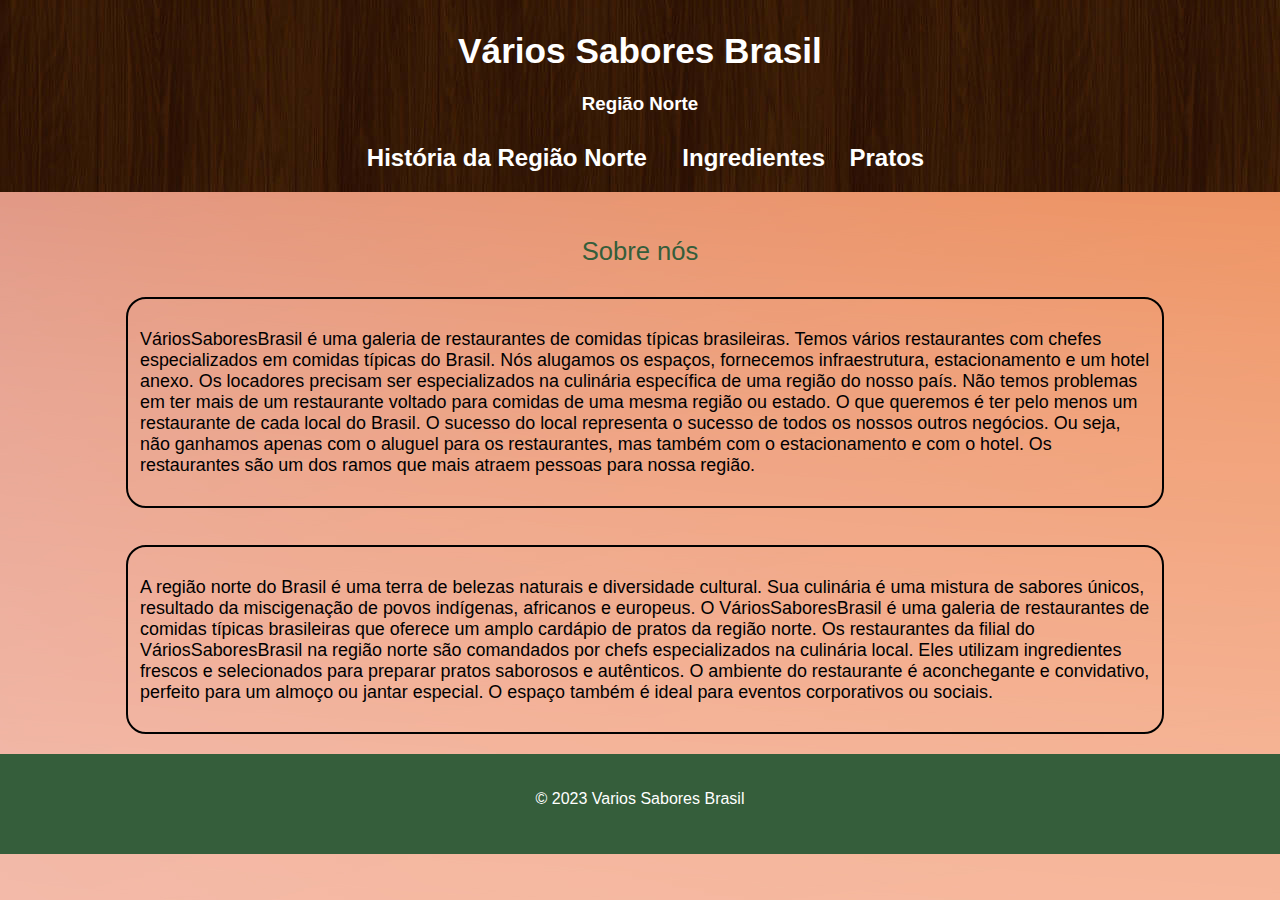
<file: original/index.html>
<!DOCTYPE html>
<html lang="pt-br">
<head>
    <meta charset="UTF-8">
    <meta name="viewport" content="width=device-width, initial-scale=1.0">
    <title>VariosSaboresBrasil</title>
    <link rel="stylesheet" href="styles.css">
</head>
<body>

    <header class="menu">
        <h1>
            <a href="index.html" class="menu">
        Vários Sabores Brasil
            </a>
        </h1>
        <h3><a>
            Região Norte
        </a></h3>
        <nav class="menu">
            <ul>
                <li><a class="hist-topic-menu" href="history.html">História da Região Norte </a></li>
                <li><a href="ingredientes.html">Ingredientes</a></li>
                <li><a href="pratos.html">Pratos</a></li>
            </ul>
        </nav>
    </header>

    <div class="titulo">
        <p>Sobre nós</p>
    </div>

    <div class="pagina-inicial1">
        <div class="texto-conheca-negocio">
            <p>VáriosSaboresBrasil é uma galeria de restaurantes de comidas típicas brasileiras. Temos
                vários restaurantes com chefes especializados em comidas típicas do Brasil. Nós alugamos os
                espaços, fornecemos infraestrutura, estacionamento e um hotel anexo. Os locadores precisam ser
                especializados na culinária específica de uma região do nosso país. Não temos problemas em ter
                mais de um restaurante voltado para comidas de uma mesma região ou estado. O que queremos é
                ter pelo menos um restaurante de cada local do Brasil. O sucesso do local representa o sucesso de
                todos os nossos outros negócios. Ou seja, não ganhamos apenas com o aluguel para os
                restaurantes, mas também com o estacionamento e com o hotel. Os restaurantes são um dos ramos
                que mais atraem pessoas para nossa região.</p>
        </div>
    </div>

    <div class="pagina-inicial2">
        <div class="texto-regiao-norte">
            <p>A região norte do Brasil é uma terra de belezas naturais e diversidade cultural. Sua culinária é uma mistura de sabores únicos, resultado da miscigenação de povos indígenas, africanos e europeus.
            
                O VáriosSaboresBrasil é uma galeria de restaurantes de comidas típicas brasileiras que oferece um amplo cardápio de pratos da região norte.
                Os restaurantes da filial do VáriosSaboresBrasil na região norte são comandados por chefs especializados na culinária local. Eles utilizam ingredientes frescos e selecionados para preparar pratos saborosos e autênticos.
            
                O ambiente do restaurante é aconchegante e convidativo, perfeito para um almoço ou jantar especial. O espaço também é ideal para eventos corporativos ou sociais.
            </p>
        </div>
    </div>

    <footer class="footer">
        <div class="footer-container">
          <div class="footer-copyright">
            <p>&copy; 2023 Varios Sabores Brasil</p>
          </div>
        </div>
      </footer>

</body>
</html>
</file>
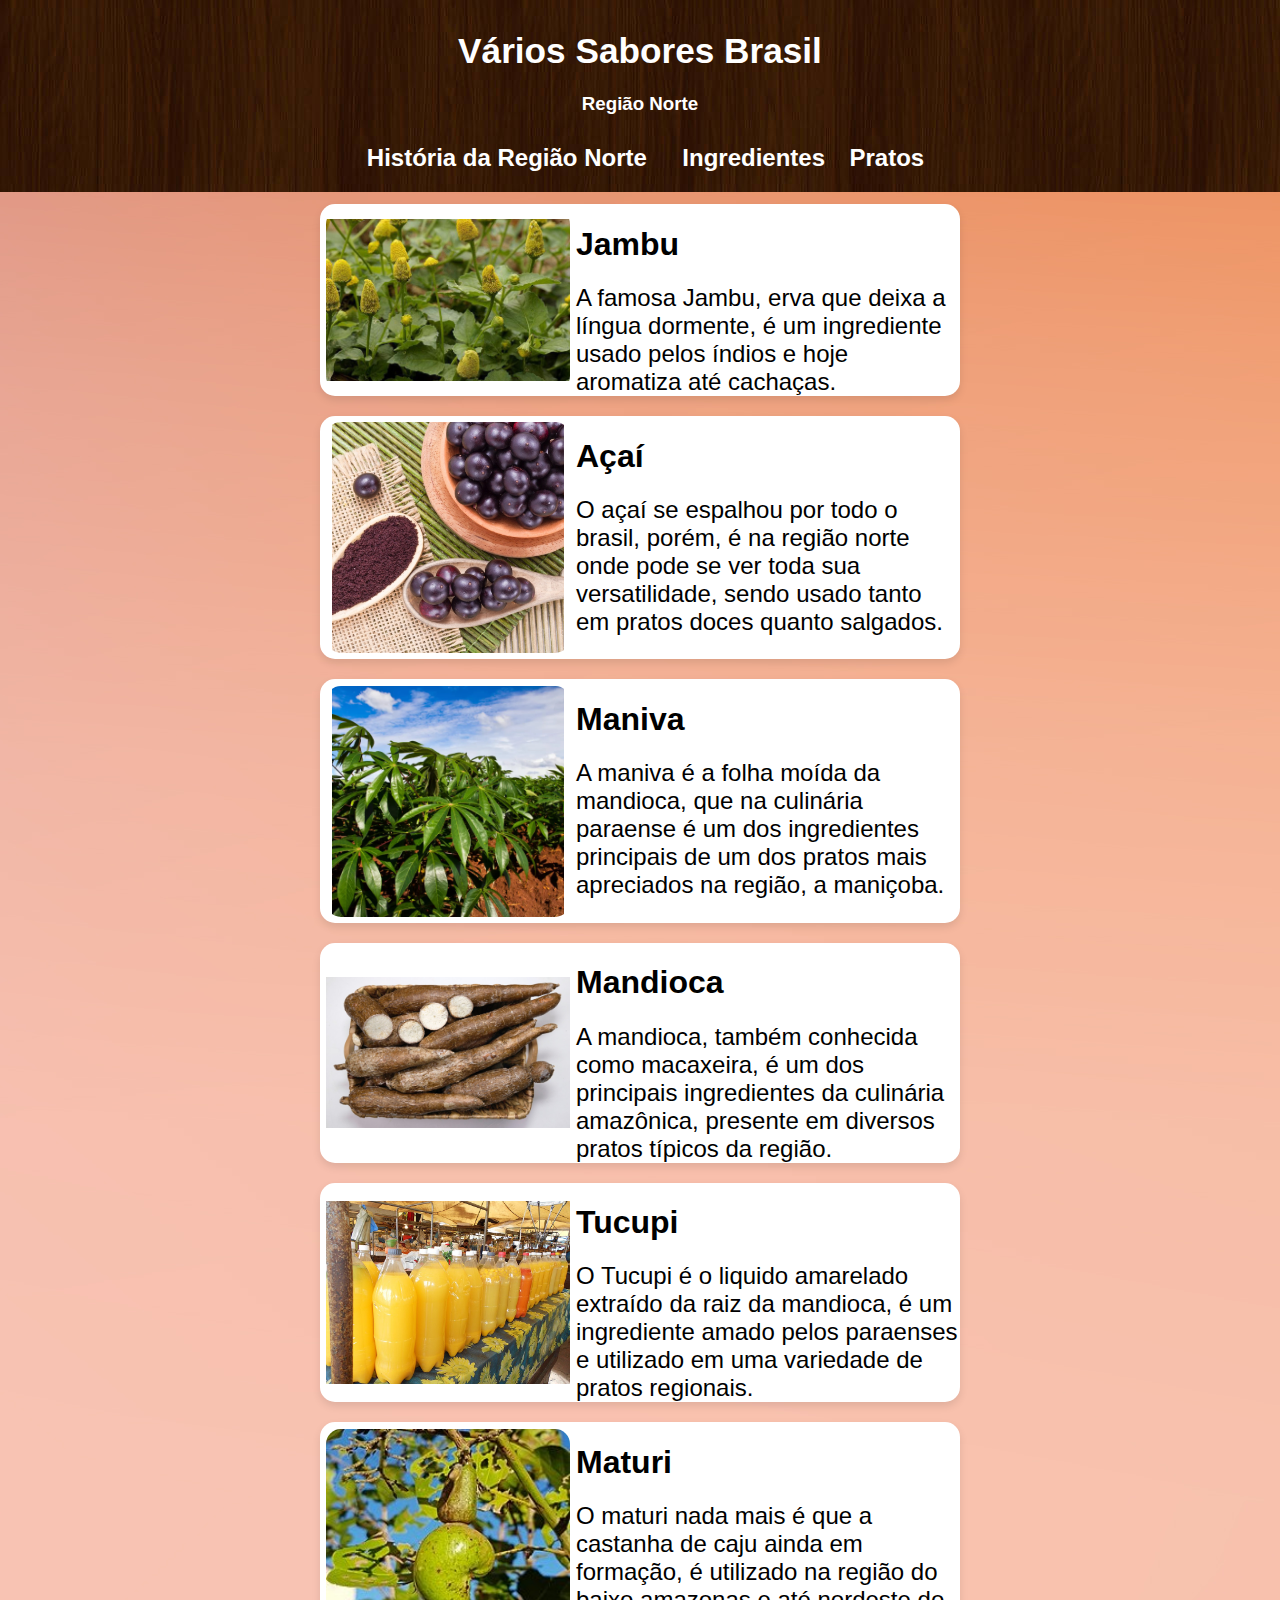
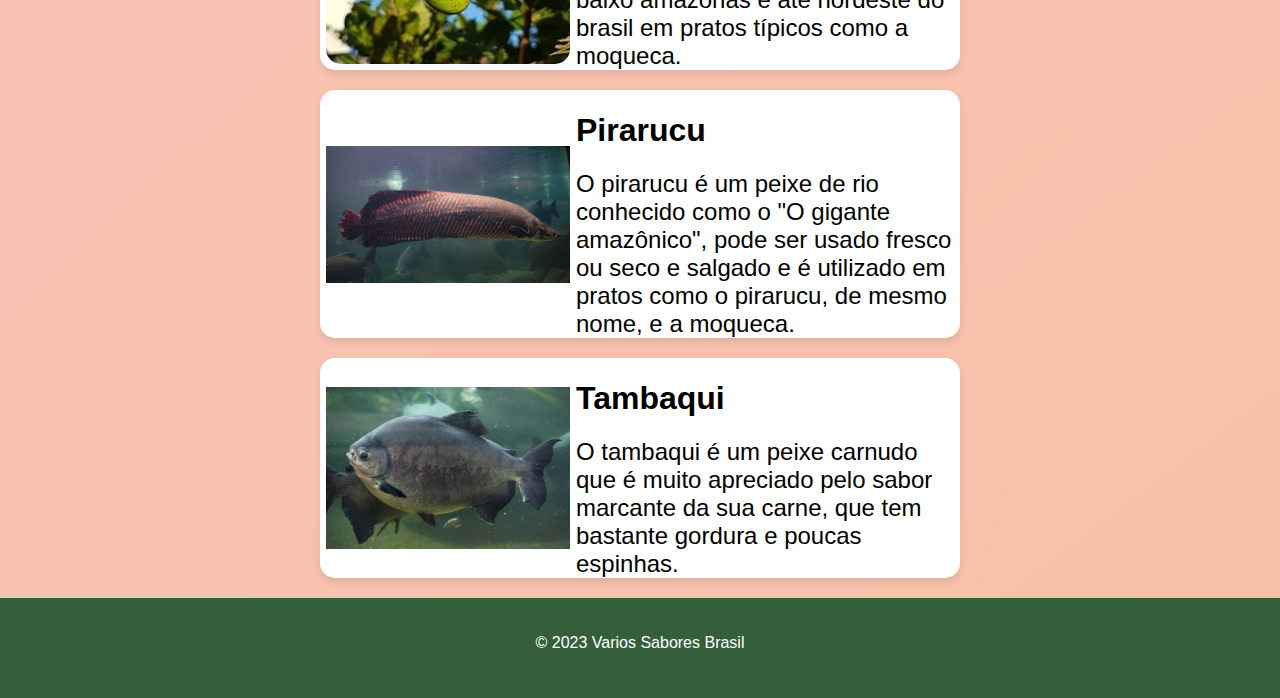
<file: original/ingredientes.html>
<!DOCTYPE html>
<html>
    <head>
        <link rel="stylesheet" href="styles.css">
    </head>
    <body>
        <header class="menu">
            <h1>
            <a href="index.html">
            Vários Sabores Brasil 
            </a>    
            </h1>
            <h3><a>
                Região Norte
            </a></h3>
            <nav class="menu">
                <ul>
                    <li><a class="hist-topic-menu" href="history.html">História da Região Norte </a></li>
                    <li><a href="ingredientes.html">Ingredientes</a></li>
                    <li><a href="pratos.html">Pratos</a></li>
                </ul>
            </nav>
        </header>        
        <div class="ingredientes-card">
            <img src="images/jambu.jpg" alt="jambu">
            <div>
                <h1>Jambu</h1>
                <a>A famosa Jambu, erva que deixa a língua dormente, é um ingrediente usado pelos índios e hoje aromatiza até cachaças.</a>
            </div>
        </div>

        <div class="ingredientes-card">
            <img src="images/acai.jpg" alt="açai">
            <div>
                <h1>Açaí</h1>            
                <a> O açaí se espalhou por todo o brasil, porém, é na região norte onde pode se ver toda sua versatilidade, sendo usado tanto em pratos doces quanto salgados.</a>
            </div>
        </div>

        <div class="ingredientes-card">
            <img src="images/maniva.jpg" alt="maniva">
            <div>
                <h1>Maniva</h1>
                <a> A maniva é a folha moída da mandioca, que na culinária paraense é um dos ingredientes principais de um dos pratos mais apreciados na região, a maniçoba.</a>
            </div>
        </div>
        <div class="ingredientes-card">
            <img src="images/mandioca.jpg" alt="mandioca">
            <div>
                <h1>Mandioca</h1>
                <a>A mandioca, também conhecida como macaxeira, é um dos principais ingredientes da culinária amazônica, presente em diversos pratos típicos da região.</a>
            </div>
        </div>
        <div class="ingredientes-card">
            <img src="images/TUCUPI.jpg" alt="tucupi">
            <div>
                <h1>Tucupi</h1>
                <a> O Tucupi é o liquido amarelado extraído da raiz da mandioca, é um ingrediente amado pelos paraenses e utilizado em uma variedade de pratos regionais.</a>
            </div>
        </div>

        <div class="ingredientes-card">
            <img src="images/Maturi.jpg" alt="Maturi">
            <div>
                <h1>Maturi</h1>
                <a> O maturi nada mais é que a castanha de caju ainda em formação, é utilizado na região do baixo amazonas e até nordeste do brasil em pratos típicos como a moqueca.</a>
            </div>
        </div>

        <div class="ingredientes-card">
            <img src="images/pirarucupeixeu.jpg" alt="pirarucupeixe">
                <div>
                    <h1>Pirarucu</h1>
                    <a> O pirarucu é um peixe de rio conhecido como o "O gigante amazônico", pode ser usado fresco ou seco e salgado e é utilizado em pratos como o pirarucu, de mesmo nome, e a moqueca.</a>
                </div>
        </div>  
        <div class="ingredientes-card">
            <img src="images/tambaqu.jpg" alt="tambaqui">
            <div>
                <h1>Tambaqui</h1>
                <a>O tambaqui é um peixe carnudo que é muito apreciado pelo sabor marcante da sua carne, que tem bastante gordura e poucas espinhas.</a>
            </div>
        </div>
        <footer class="footer">
            <div class="footer-container">
              <div class="footer-copyright">
                <p>&copy; 2023 Varios Sabores Brasil</p>
              </div>
            </div>
        </footer>

    </body>
</html>
</file>
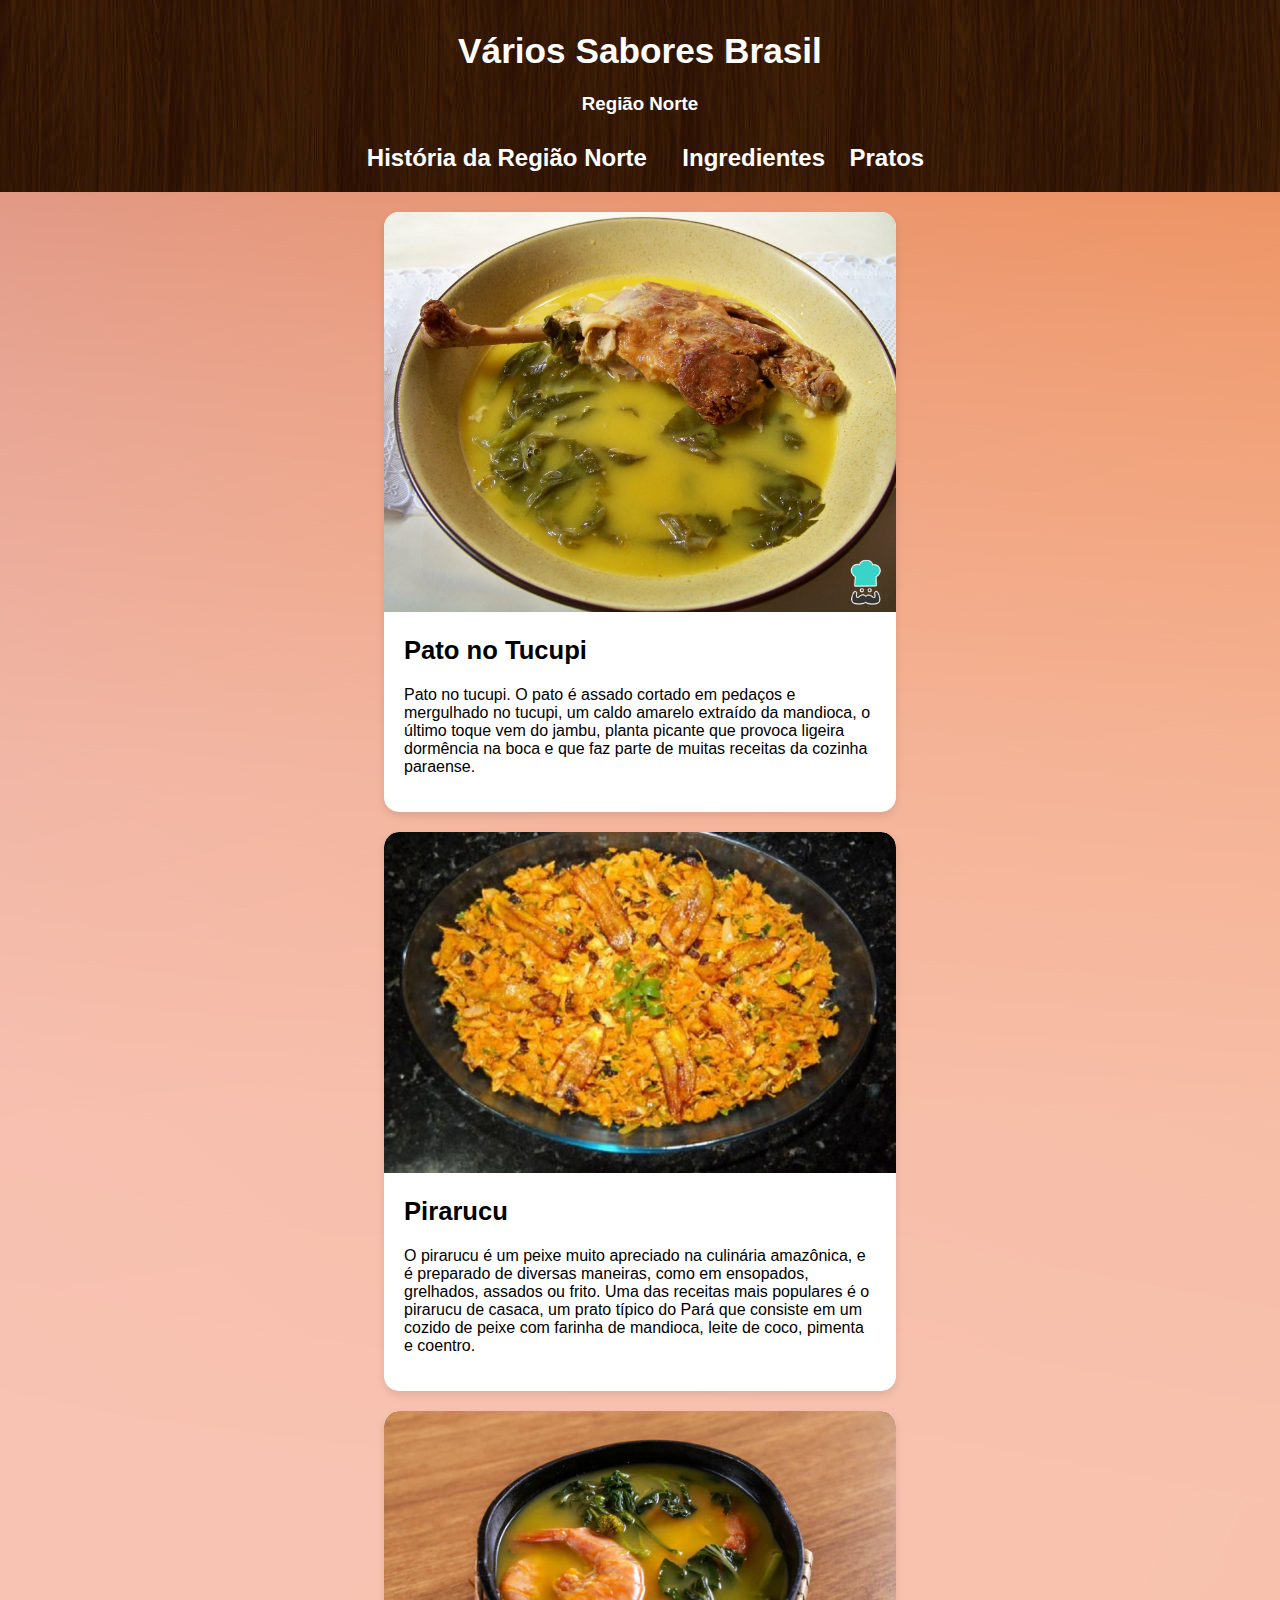
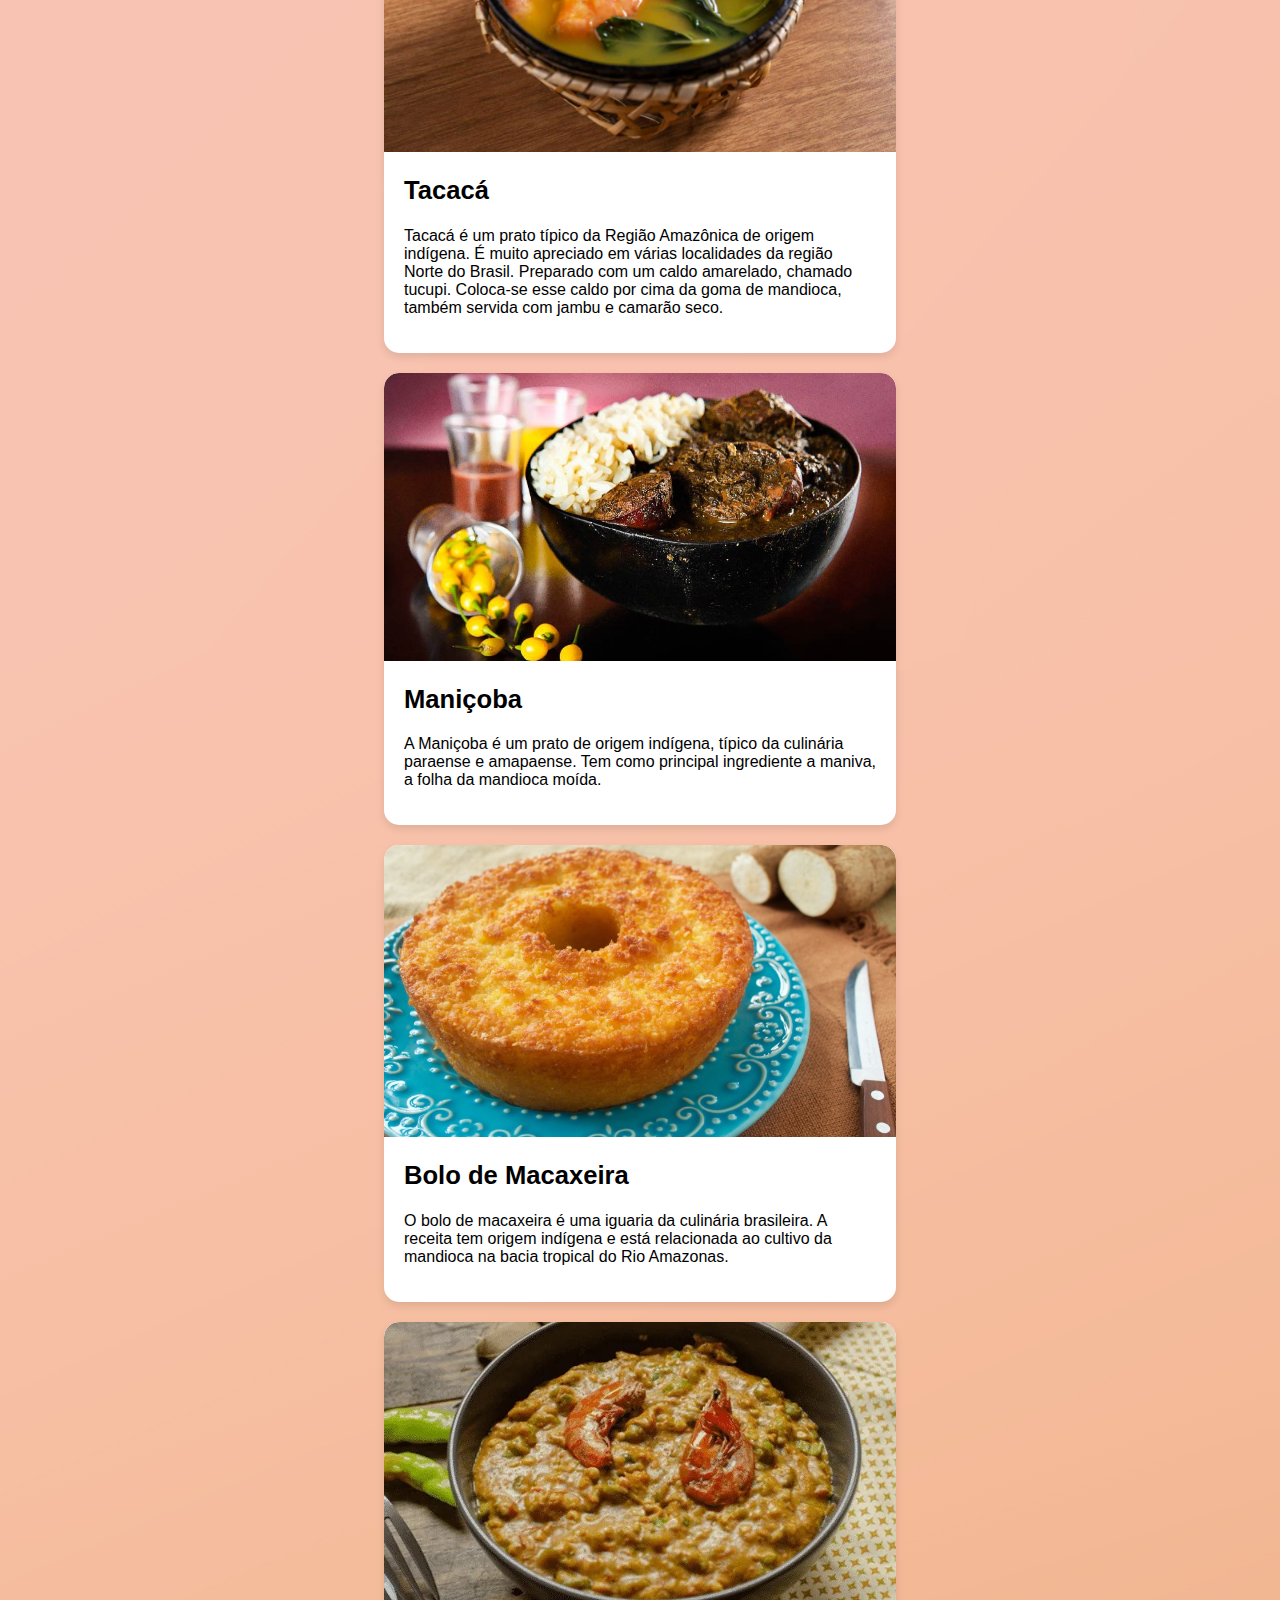
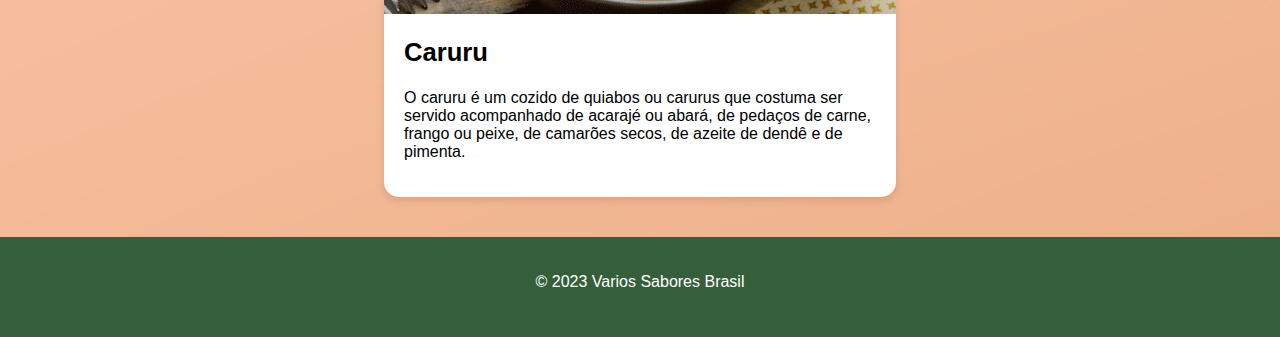
<file: original/pratos.html>
<!DOCTYPE html>
<html>
    <head>
        <link rel="stylesheet" href="styles.css">
    </head>
    <body>
        <header class="menu">
            <h1>
            <a href="index.html">
            Vários Sabores Brasil 
            </a>    
            </h1>
            <h3><a>
                Região Norte
            </a></h3>
            <nav class="menu">
                <ul>
                    <li><a class="hist-topic-menu" href="history.html">História da Região Norte </a></li>
                    <li><a href="ingredientes.html">Ingredientes</a></li>
                    <li><a href="pratos.html">Pratos</a></li>
                </ul>
            </nav>
        </header>   
        <div class="container">
            <div class="card">
                <img src="images/pato_tucupi.jpg" alt="Pato no Tucupi">
                <div class="card-content">
                    <h2>Pato no Tucupi</h2>
                    <p>Pato no tucupi. O pato é assado cortado em pedaços e mergulhado no tucupi, um caldo amarelo extraído da mandioca, o último toque vem do jambu, planta picante que provoca ligeira dormência na boca e que faz parte de muitas receitas da cozinha paraense.</p>
                </div>
            </div>
        
            <div class="card">
                <img src="images/pirarucu.jpg" alt="Pirarucu">
                <div class="card-content">
                    <h2>Pirarucu</h2>
                    <p>O pirarucu é um peixe muito apreciado na culinária amazônica, e é preparado de diversas maneiras, como em ensopados, grelhados, assados ou frito. Uma das receitas mais populares é o pirarucu de casaca, um prato típico do Pará que consiste em um cozido de peixe com farinha de mandioca, leite de coco, pimenta e coentro.</p>
                </div>
            </div>
        
            <div class="card">
                <img src="images/tacaca.jpg" alt="Tacacá">
                <div class="card-content">
                    <h2>Tacacá</h2>
                    <p>Tacacá é um prato típico da Região Amazônica de origem indígena. É muito apreciado em várias localidades da região Norte do Brasil. Preparado com um caldo amarelado, chamado tucupi. Coloca-se esse caldo por cima da goma de mandioca, também servida com jambu e camarão seco.</p>
                </div>
            </div>
            <div class="card">
                <img src="images/Manicoba-Paraense.jpg" alt="maniçoba">
                <div class="card-content">
                    <h2>Maniçoba</h2>
                    <p>A Maniçoba é um prato de origem indígena, típico da culinária paraense e amapaense. Tem como principal ingrediente a maniva, a folha da mandioca moída.</p>
                </div>
            </div>
            <div class="card">
                <img src="images/bolo-de-macaxeira.jpeg" alt="bolomacaxeira">
                <div class="card-content">
                    <h2>Bolo de Macaxeira</h2>
                    <p>O bolo de macaxeira é uma iguaria da culinária brasileira. A receita tem origem indígena e está relacionada ao cultivo da mandioca na bacia tropical do Rio Amazonas.</p>
                </div>
            </div>
            <div class="card">
                <img src="images/caruru.jpg" alt="caruru">
                <div class="card-content">
                    <h2>Caruru</h2>
                    <p>O caruru é um cozido de quiabos ou carurus que costuma ser servido acompanhado de acarajé ou abará, de pedaços de carne, frango ou peixe, de camarões secos, de azeite de dendê e de pimenta.</p>
                </div>
            </div>
        </div>
        <footer class="footer">
            <div class="footer-container">
              <div class="footer-copyright">
                <p>&copy; 2023 Varios Sabores Brasil</p>
              </div>
            </div>
          </footer>
    </body>
</html>
</file>
<file: original/styles.css>
/* styles.css */

body {
    background-image: url(images/112242-pastel-orange-blurred-background-vector.jpg);
    font-family: Arial, sans-serif;
    margin: 0;
    padding: 0;
    background-color: #f4f4f4;
}
.titulo{
    text-decoration-style: solid;
    font-size: 2vw;
    font-family: Arial, Helvetica, sans-serif;
    text-align: center;
    padding-top: 20px;
    color: #355E3B;
    
}
header {
   background-image: url("images/header-footer-bg.jpg");
    color: #fff;
    text-align: center;
    padding: 10px 0;
    height: auto; 
}

.menu{
    position: unset;
    
}
.menu h1 a{
    text-decoration: none;
    color: #ffff;
    font-weight: bold;
    font-size: 110%;
    opacity: 1;
    text-decoration-style: solid;
    
}
.menu h1 a:hover{
    font-size: 120%;
}

.menu ul {
    list-style-type: none;
    margin: 0;
    padding: 0;
}

.menu li {
    display: inline-block;
    padding: 10px;
    color: #fff;
}

.menu .hist-topic-menu{
    padding: 11px;
}

.menu ul li a {
    text-decoration: none;
    color: #fff;
    font-weight: bold;
    font-size: x-large;
    opacity: 1;
    text-decoration-style: solid;
}

.menu ul li a:hover{
    font-size: 210%;
}

.title-link {
    margin-top: 0px;
  margin-bottom: 10px;
  font-family: Arial, sans-serif;
  background: linear-gradient(to right, #43a047, #f9a825), 	#8B4513;
  -webkit-background-clip: text;    
  -webkit-text-fill-color: transparent;
  opacity: 1;
}

.container {
    max-width: 40%;
    margin: 0 auto;
    padding: 20px;
    overflow: hidden;
}

.card {
    background-color: #fff;
    border-radius: 15px;
    overflow: hidden;
    margin-bottom: 20px;
    box-shadow: 0 4px 8px rgba(0, 0, 0, 0.1);
}

.card img {
    width: 100%;
    max-height: 400px;
    object-fit: cover;
    border-top-left-radius: 15px;
    border-top-right-radius: 15px;
}
.backindex{
    position: absolute;
    opacity: 0.4;
    max-width: 100%; 
}
.card-content {
    padding: 20px;
}

.card-content h2 {
    margin-top: 0;
    font-size: 2vw;
}
.card-content p {
    margin-top: 0;
    font-size: 1.25vw;
    text-align: left;
}
.pagina-inicial1{
    margin: auto;
    width: fit-content;
    height: fit-content;
    clear: both;
    position: relative;
    padding-top: 5px;
    font-size: 1vw;
    text-align: left;
}

.texto-conheca-negocio{
    text-decoration-style: solid;
    margin-left: 10px;
    padding: 12px;
    max-width: 1010px;
    border: solid 2px black;
    border-radius:20px ;
    font: 1.4em "Fira-Sans", sans-serif;
    clear: both;
}

.pagina-inicial2{
    margin: auto;
    width: fit-content;
    height: fit-content;
    clear: both;
    position: relative;
    padding-bottom: 1.5vw;
    font-size: 1vw;
    text-align: left;
}


.texto-regiao-norte{
    margin: 0 auto;
    margin-top: 37px;
    margin-left: 10px;
    padding: 12px;
    max-width: 1010px;
    border: solid 2px black;
    border-radius:20px ;
    font: 1.4em "Fira-Sans", sans-serif;
}

.footer {
    position: relative;
    bottom: 0;
    left: 0;
    width: 100%;
    height: 100px;
    background-color: #355E3B;
    color: #fff;
    text-align: center;
  }
  
  .footer-container {
    width: 960px;
    margin: 0 auto;
  }
  
  .footer-logo {
    float: left;
  }
  
  .footer-links {
    float: right;
  }
  
  .footer-copyright {
    clear: both;
    padding-top: 20px;
  }

.history{
    margin: 0 auto;
    padding: 20px;
    overflow: hidden;


}

.history-card {
    background-color: #fff;
    border-radius: 15px;
    overflow: hidden;
    margin-bottom: 20px;
    box-shadow: 0 4px 8px rgba(0, 0, 0, 0.1);
    display: grid;
    grid-template-columns: 1fr 1fr;
    max-width: 80%;
    margin-left: auto;
    margin-right: auto;
}
    
.history-card img {
    display: grid;
    margin: auto;
    width: 100%;
    max-height: 95%;
    object-fit: cover;
    border-top-left-radius: 15px;
    border-top-right-radius: 15px;
    border-bottom-left-radius: 15px;
    border-bottom-right-radius: 15px;
    max-width: 95%;
}

.history-card-text h1 {
    margin-top: 0;
    padding-top: 10px;
    padding-right: 10px;
    padding-left: 10px;
    text-align: center;
    font-size: 2.5vw;
    font-weight: bold;
}

.history-card-text p {
    margin-top: 0;
    font-size: 1.75vw;

    text-align: center;
}
.ingredientes-card{
    background-color: #fff;
    border-radius: 15px;
    overflow: hidden;
    margin-bottom: 20px;
    box-shadow: 0 4px 8px rgba(0, 0, 0, 0.1);
    display: grid;
    grid-template-columns: 40% 60%;
    max-width: 50%;
    margin-left: auto;
    margin-right: auto;
    margin-top: 1%;
    
}
.ingredientes-card img{
    display: grid;
    margin: auto;
    width: 100%;
    height: 100%;
    max-height: 95%;
    object-fit: contain;
    border-top-left-radius: 15px;
    border-top-right-radius: 15px;
    border-bottom-left-radius: 15px;
    border-bottom-right-radius: 15px;
    max-width: 95%;
}
.ingredientes-card a{
    font-size: x-large;
    font-family: Arial, Helvetica, sans-serif;
    text-align: left;
}
.ingredientes-card h1{
    font-size: xx-large;
    font-family: Arial, Helvetica, sans-serif;
    text-align: left;
}
</file>
